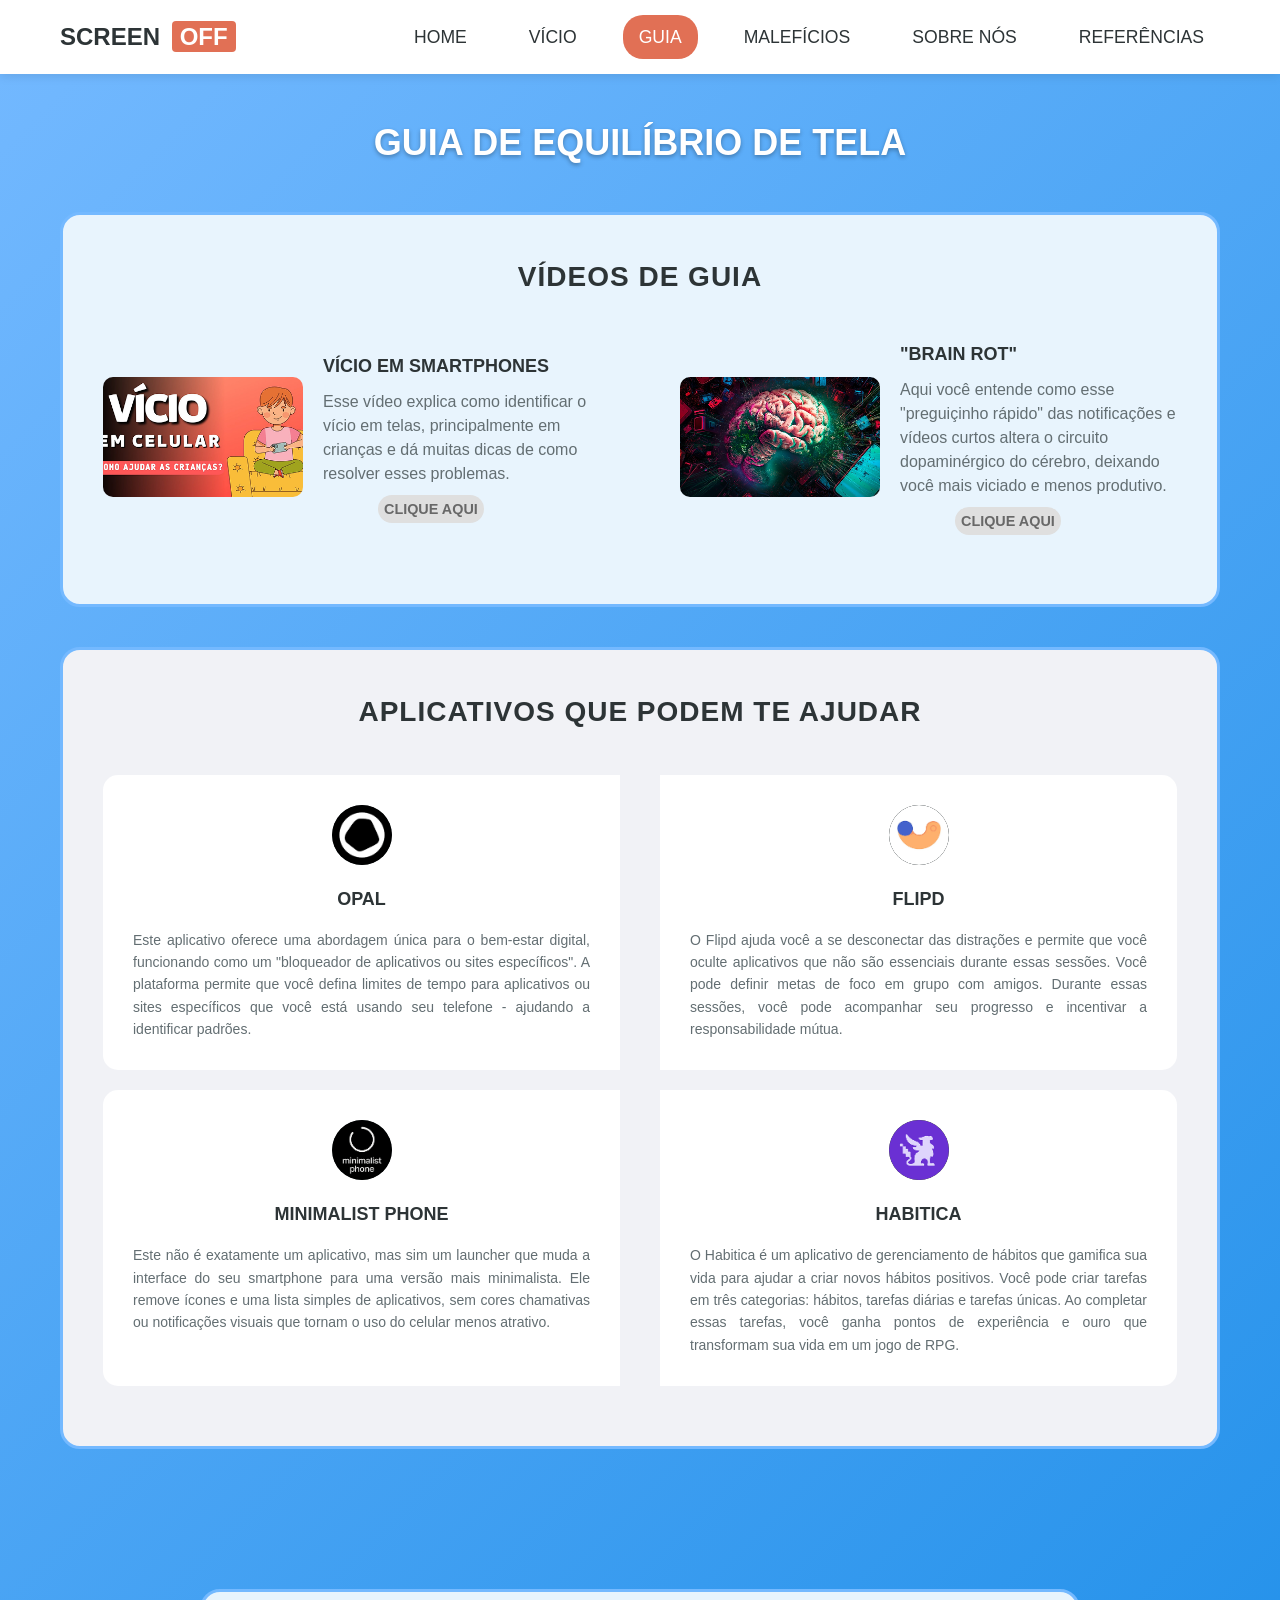
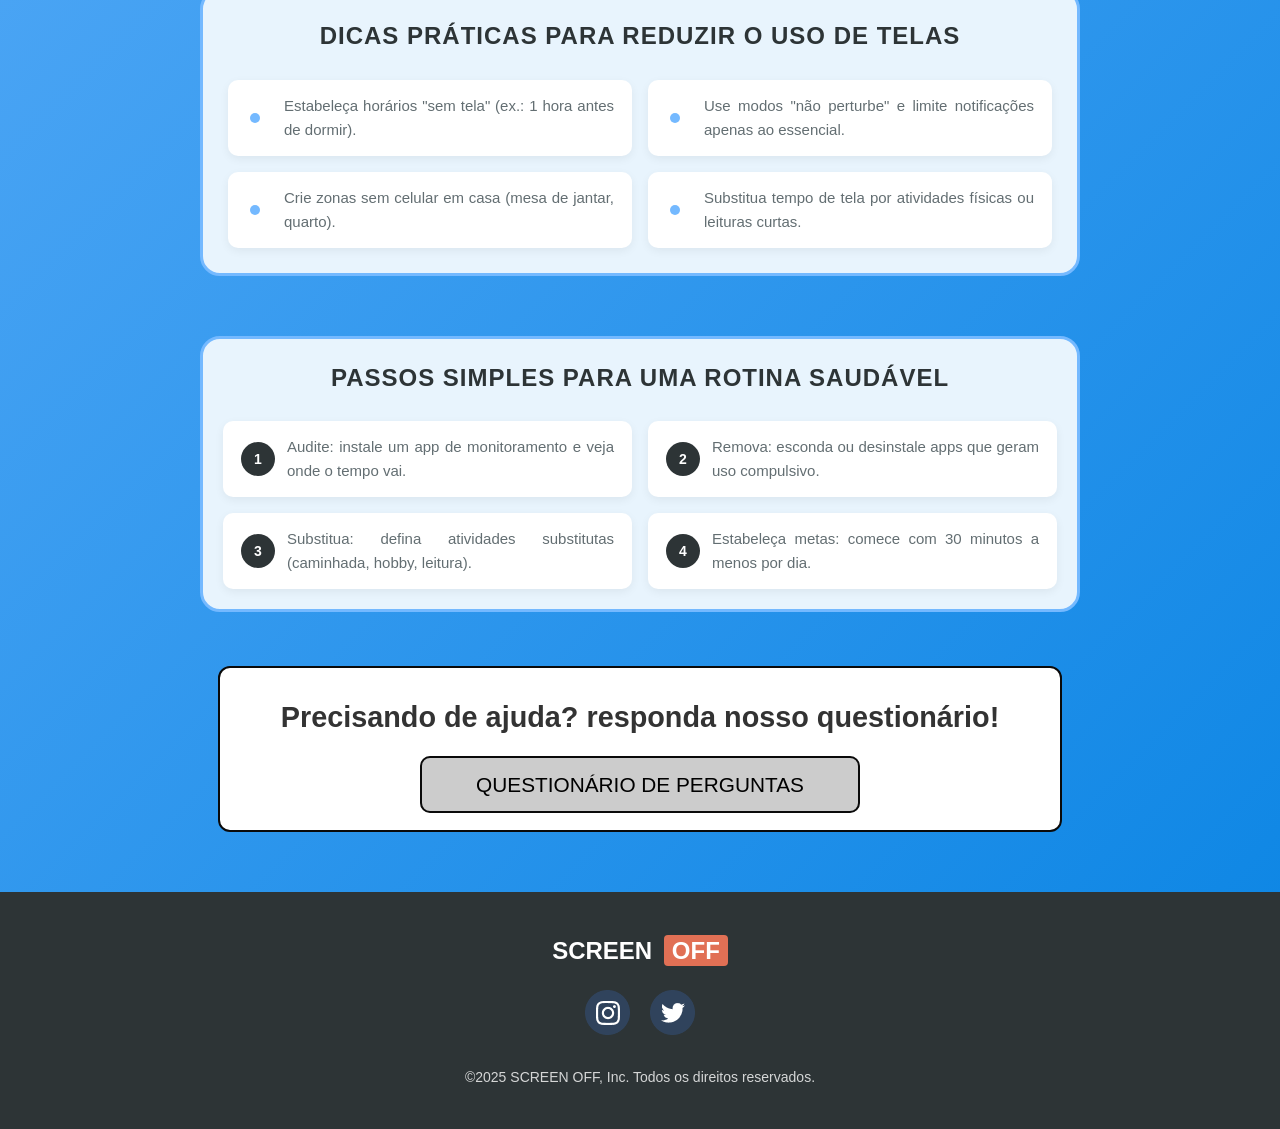
<file: guia.html>
<!DOCTYPE html>
<html lang="pt-BR">

<head>
    <meta charset="UTF-8">
    <meta name="viewport" content="width=device-width, initial-scale=1.0">
    <title>SCREEN OFF - Guia de Equilíbrio de Tela</title>
    <link rel="stylesheet" href="css/comum.css">
    <link rel="stylesheet" href="css/guia.css">
</head>

<body>
    <header class="cabecalho">
        <div class="container-navegacao">
            <div class="logotipo">
                SCREEN <span class="desligado">OFF</span>
            </div>
            <nav class="menu-navegacao">
                <a href="index.html">HOME</a>
                <a href="vicio.html">VÍCIO</a>
                <a href="guia.html" class="ativo">GUIA</a>
                <a href="maleficios.html">MALEFÍCIOS</a>
                <a href="sobre.html">SOBRE NÓS</a>
                <a href="referencias.html">REFERÊNCIAS</a>
            </nav>
        </div>
    </header>

    <div class="recipiente">
        <h1 class="titulo-pagina">GUIA DE EQUILÍBRIO DE TELA</h1>

        <section class="secao-videos-guia">
            <div class="container-videos-guia">
                <h1 class="titulo-videos-guia">VÍDEOS DE GUIA</h1>

                <div class="secao-videos">
                    <div class="item-video">
                        <div class="placeholder-video">
                            <img src="imagensUsadas/image1.png" alt="Vício em Smartphones" class="miniatura-video">

                        </div>
                        <div class="conteudo-video">
                            <h3>VÍCIO EM SMARTPHONES</h3>
                            <p>Esse vídeo explica como identificar o vício em telas, principalmente em crianças e dá
                                muitas dicas de como resolver esses problemas.</p>
                            <a href="https://www.youtube.com/watch?v=0DPk3MUH3M4">CLIQUE AQUI</a>
                        </div>
                    </div>

                    <div class="divisor-vermelho-horizontal"></div>

                    <div class="item-video">
                        <div class="placeholder-video">

                            <img src="imagensUsadas/image2.png" alt="Brain Rot" class="miniatura-video">
                        </div>
                        <div class="conteudo-video">
                            <h3>"BRAIN ROT"</h3>
                            <p>Aqui você entende como esse "preguiçinho rápido" das notificações e vídeos curtos altera
                                o circuito dopaminérgico do cérebro, deixando você mais viciado e menos produtivo.</p>
                            <a href="https://www.youtube.com/watch?v=GISBDbv1cEM">CLIQUE AQUI</a>
                        </div>
                    </div>
                </div>
            </div>
        </section>

        <section class="secao-principal-aplicativos">
            <div class="container-aplicativos">
                <div class="cartao-aplicativos">
                    <h2 class="titulo-aplicativos">APLICATIVOS QUE PODEM TE AJUDAR</h2>

                    <div class="grade-aplicativos">
                        <div class="item-aplicativo">

                            <div class="icone-aplicativo">
                                <img src="/imagensUsadas/image3.png" alt="OPAL App" class="logo-app">
                            </div>
                            <h3>OPAL</h3>
                            <p>Este aplicativo oferece uma abordagem única para o bem-estar digital, funcionando como um
                                "bloqueador de aplicativos ou sites específicos". A plataforma permite que você defina
                                limites de tempo para aplicativos ou sites específicos que você está usando seu telefone
                                - ajudando a identificar padrões.</p>
                        </div>

                        <div class="divisor-vermelho-vertical"></div>

                        <div class="item-aplicativo">
                            <!-- LOCAL PARA IMAGEM: Logo do aplicativo FLIPD -->
                            <div class="icone-aplicativo">
                                <img src="imagensUsadas/image4.png" alt="FLIPD App" class="logo-app">
                            </div>
                            <h3>FLIPD</h3>
                            <p>O Flipd ajuda você a se desconectar das distrações e permite que você oculte aplicativos
                                que não são essenciais durante essas sessões. Você pode definir metas de foco em grupo
                                com amigos. Durante essas sessões, você pode acompanhar seu progresso e incentivar a
                                responsabilidade mútua.</p>
                        </div>
                    </div>

                    <div class="divisor-vermelho-horizontal"></div>

                    <div class="grade-aplicativos">
                        <div class="item-aplicativo">

                            <div class="icone-aplicativo">
                                <img src="imagensUsadas/image5.png" alt="Minimalist Phone" class="logo-app">
                            </div>
                            <h3>MINIMALIST PHONE</h3>
                            <p>Este não é exatamente um aplicativo, mas sim um launcher que muda a interface do seu
                                smartphone para uma versão mais minimalista. Ele remove ícones e uma lista simples de
                                aplicativos, sem cores chamativas ou notificações visuais que tornam o uso do celular
                                menos atrativo.</p>
                        </div>

                        <div class="divisor-vermelho-vertical"></div>

                        <div class="item-aplicativo">

                            <div class="icone-aplicativo">
                                <img src="imagensUsadas/image6.png" alt="Habitica App" class="logo-app">
                            </div>
                            <h3>HABITICA</h3>
                            <p>O Habitica é um aplicativo de gerenciamento de hábitos que gamifica sua vida para ajudar
                                a criar novos hábitos positivos. Você pode criar tarefas em três categorias: hábitos,
                                tarefas diárias e tarefas únicas. Ao completar essas tarefas, você ganha pontos de
                                experiência e ouro que transformam sua vida em um jogo de RPG.</p>
                        </div>
                    </div>
                </div>
            </div>
        </section>
    </div>
    <section class="secao-dicas">
        <div class="dicas">
            <h2 class="titulo-secundario">DICAS PRÁTICAS PARA REDUZIR O USO DE TELAS</h2>
            <ul class="lista-dicas">
                <li>Estabeleça horários "sem tela" (ex.: 1 hora antes de dormir).</li>
                <li>Use modos "não perturbe" e limite notificações apenas ao essencial.</li>
                <li>Crie zonas sem celular em casa (mesa de jantar, quarto).</li>
                <li>Substitua tempo de tela por atividades físicas ou leituras curtas.</li>
            </ul>
        </div>
    </section>

    <section class="secao-rotina">
        <div class="rotina">
            <h2 class="titulo-secundario">PASSOS SIMPLES PARA UMA ROTINA SAUDÁVEL</h2>
            <ol class="lista-rotina">
                <li>Audite: instale um app de monitoramento e veja onde o tempo vai.</li>
                <li>Remova: esconda ou desinstale apps que geram uso compulsivo.</li>
                <li>Substitua: defina atividades substitutas (caminhada, hobby, leitura).</li>
                <li>Estabeleça metas: comece com 30 minutos a menos por dia.</li>
            </ol>
        </div>
    </section>
        <section class="questionario">
            <p>
                Precisando de ajuda? responda nosso questionário!
            </p>
            <a href="questionario.html">QUESTIONÁRIO DE PERGUNTAS</a>
        </section>

    <footer class="rodape">
        <div class="logotipo-rodape">
            SCREEN <span class="desligado">OFF</span>
        </div>
        <div class="links-sociais">
            <a href="https://www.instagram.com/screenn_off/?igsh=OWZwYjdubjJhaGZ1#"><img src="imagensUsadas/Link.png" alt=""></a>
            <a href="https://x.com/off_screenn?s=21"><img src="imagensUsadas/Lin2k.png" alt=""></a>
        </div>
        <p class="texto-rodape">©2025 SCREEN OFF, Inc. Todos os direitos reservados.</p>
    </footer>
</body>

</html>
</file>
<file: css/comum.css>
/* Estilos comuns para todas as páginas */
* {
  margin: 0;
  padding: 0;
  box-sizing: border-box;
}

body {
  font-family: "Arial", sans-serif;
  line-height: 1.6;
  color: #333;
  background: linear-gradient(135deg, #74b9ff 0%, #0984e3 100%);
  min-height: 100vh;
}

section.cabecalho {
  background: white;
  padding: 15px 0;
  box-shadow: 0 2px 10px rgba(0, 0, 0, 0.1);
  position: sticky;
  top: 0;
  z-index: 100;
}

.cabecalho {
  background: white;
  padding: 15px 0;
  box-shadow: 0 2px 10px rgba(0, 0, 0, 0.1);
  position: sticky;
  top: 0;
  z-index: 100;
}

section.container-navegacao {
  max-width: 1200px;
  margin: 0 auto;
  display: flex;
  justify-content: space-between;
  align-items: center;
  padding: 0 20px;
}

.container-navegacao {
  max-width: 1200px;
  margin: 0 auto;
  display: flex;
  justify-content: space-between;
  align-items: center;
  padding: 0 20px;
}

section.logotipo {
  font-size: 24px;
  font-weight: bold;
  color: #2d3436;
}

.logotipo {
  font-size: 24px;
  font-weight: bold;
  color: #2d3436;
}

section.logotipo .desligado {
  background: #e17055;
  color: white;
  padding: 2px 8px;
  border-radius: 4px;
  margin-left: 5px;
}

.logotipo .desligado {
  background: #e17055;
  color: white;
  padding: 2px 8px;
  border-radius: 4px;
  margin-left: 5px;
}

section.menu-navegacao {
  display: flex;
  list-style: none;
  gap: 30px;
}

.menu-navegacao {
  display: flex;
  list-style: none;
  gap: 30px;
}

section.menu-navegacao a {
  text-decoration: none;
  color: #2d3436;
  font-weight: 500;
  padding: 8px 16px;
  border-radius: 20px;
  transition: all 0.3s ease;
}

.menu-navegacao a {
  text-decoration: none;
  color: #2d3436;
  font-weight: 500;
  padding: 8px 16px;
  border-radius: 20px;
  transition: all 0.3s ease;
}

section.menu-navegacao a:hover,
section.menu-navegacao a.ativo {
  background: #e17055;
  color: white;
}

.menu-navegacao a:hover,
.menu-navegacao a.ativo {
  background: #e17055;
  color: white;
}


section.rodape {
  background: #2d3436;
  color: white;
  text-align: center;
  padding: 40px 20px;
  margin-top: 60px;
}

.rodape {
  background: #2d3436;
  color: white;
  text-align: center;
  padding: 40px 20px;
  margin-top: 60px;
}

section.logotipo-rodape {
  font-size: 24px;
  font-weight: bold;
  margin-bottom: 20px;
}

.logotipo-rodape {
  font-size: 24px;
  font-weight: bold;
  margin-bottom: 20px;
}

section.logotipo-rodape .desligado {
  background: #e17055;
  padding: 2px 8px;
  border-radius: 4px;
  margin-left: 5px;
}

.logotipo-rodape .desligado {
  background: #e17055;
  padding: 2px 8px;
  border-radius: 4px;
  margin-left: 5px;
}

section.links-sociais {
  display: flex;
  justify-content: center;
  gap: 20px;
  margin-bottom: 20px;
}

.links-sociais {
  display: flex;
  justify-content: center;
  gap: 20px;
  margin-bottom: 20px;
}

section.links-sociais a {
  color: white;
  font-size: 24px;
 
}

.links-sociais a {
  color: white;
  font-size: 24px;

}

section.links-sociais a:hover {
  color: #74b9ff;
}

.links-sociais a:hover {
  color: #74b9ff;
}

section.texto-rodape {
  font-size: 14px;
  opacity: 0.8;
}

.texto-rodape {
  font-size: 14px;
  opacity: 0.8;
}

/* Recipiente principal */
section.recipiente {
  max-width: 1200px;
  margin: 0 auto;
  padding: 40px 20px;
}

.recipiente {
  max-width: 1200px;
  margin: 0 auto;
  padding: 40px 20px;
}


@media (max-width: 768px) {
  section.container-navegacao {
    flex-direction: column;
    gap: 20px;
  }

  .container-navegacao {
    flex-direction: column;
    gap: 20px;
  }

  section.menu-navegacao {
    gap: 15px;
    flex-wrap: wrap;
    justify-content: center;
  }

  .menu-navegacao {
    gap: 15px;
    flex-wrap: wrap;
    justify-content: center;
  }

  section.recipiente {
    padding: 20px 15px;
  }

  .recipiente {
    padding: 20px 15px;
  }
}
</file>
<file: css/guia.css>
nav {
  font-size: 1.1rem;
}
section.titulo-pagina,
.titulo-pagina {
  text-align: center;
  font-size: 36px;
  font-weight: bold;
  color: white;
  margin-bottom: 40px;
  text-shadow: 0 2px 4px rgba(0, 0, 0, 0.3);
}

section.secao-videos-guia,
.secao-videos-guia {
  background: #e8f4fd;
  border: 3px solid #74b9ff;
  border-radius: 20px;
  padding: 40px;
  margin-bottom: 40px;
}

section.titulo-videos-guia,
.titulo-videos-guia {
  text-align: center;
  font-size: 32px;
  font-weight: bold;
  color: #2d3436;
  margin-bottom: 40px;
}

section.secao-videos,
.secao-videos {
  display: grid;
  grid-template-columns: 1fr auto 1fr;
  gap: 40px;
  align-items: center;
  margin-bottom: 30px;
}

section.item-video,
.item-video {
  display: flex;
  align-items: center;
  gap: 20px;
}

section.placeholder-video,
.placeholder-video {
  width: 200px;
  height: 120px;
  background: #2d3436;
  border-radius: 10px;
  display: flex;
  align-items: center;
  justify-content: center;
  color: white;
  font-size: 14px;
  text-align: center;
  flex-shrink: 0;
  overflow: hidden;
}

section.miniatura-video,
.miniatura-video {
  width: 100%;
  height: 100%;
}

section.conteudo-video h3,
.conteudo-video h3 {
  font-size: 18px;
  font-weight: bold;
  color: #2d3436;
  margin-bottom: 10px;
  text-transform: uppercase;
}

section.conteudo-video p,
.conteudo-video p {
  color: #636e72;
  line-height: 1.5;
  margin: 0 0 10px 0;
}

section.secao-principal-aplicativos,
.secao-principal-aplicativos {
  background: #f1f2f6;
  border: 3px solid #74b9ff;
  border-radius: 20px;
  padding: 40px;
  margin: 40px 0;
}

section.titulo-aplicativos,
.titulo-aplicativos {
  text-align: center;
  font-size: 28px;
  font-weight: bold;
  color: #2d3436;
  margin-bottom: 40px;
  text-transform: uppercase;
  letter-spacing: 1px;
}

section.grade-aplicativos,
.grade-aplicativos {
  display: grid;
  grid-template-columns: 1fr auto 1fr;
  gap: 0;
  position: relative;
  margin-bottom: 20px;
  align-items: stretch;
}
div .grade-aplicativos {
  gap: 20px;
}
section.item-aplicativo,
.item-aplicativo {
  padding: 30px;
  background: white;
  position: relative;
  display: flex;
  flex-direction: column;
  align-items: center;
  text-align: center;
}

section.item-aplicativo:first-child,
.item-aplicativo:first-child {
  border-top-left-radius: 15px;
  border-bottom-left-radius: 15px;
}

section.item-aplicativo:last-child,
.item-aplicativo:last-child {
  border-top-right-radius: 15px;
  border-bottom-right-radius: 15px;
}

section.icone-aplicativo,
.icone-aplicativo {
  width: 60px;
  height: 60px;
  background: #2d3436;
  border-radius: 50%;
  margin-bottom: 20px;
  display: flex;
  align-items: center;
  justify-content: center;
  color: white;
  font-size: 18px;
  font-weight: bold;
  overflow: hidden;
}

section.logo-app,
.logo-app {
  width: 100%;
  height: 100%;
  object-fit: cover;
  border-radius: 50%;
}

section.item-aplicativo h3,
.item-aplicativo h3 {
  font-size: 18px;
  font-weight: bold;
  color: #2d3436;
  margin-bottom: 15px;
  text-align: center;
}

section.item-aplicativo p,
.item-aplicativo p {
  color: #636e72;
  line-height: 1.6;
  text-align: justify;
  font-size: 14px;
}
.conteudo-video a {
  background-color: #DFDFDF;
  color: #686868;
  border-radius: 30px;
  padding: 6px;
  font-size: 0.9rem;
  text-decoration: none;
  margin: 55px;
  font-weight: bold;
}

section.titulo-pagina,
.titulo-pagina {
  text-align: center;
  font-size: 36px;
  font-weight: bold;
  color: white;
  margin-bottom: 40px;
}

section.secao-videos-guia,
.secao-videos-guia {
  background: #e8f4fd;
  border: 3px solid #74b9ff;
  border-radius: 20px;
  padding: 40px;
  margin-bottom: 40px;
}

section.titulo-videos-guia,
.titulo-videos-guia {
  text-align: center;
  font-size: 28px;
  font-weight: bold;
  color: #2d3436;
  margin-bottom: 40px;
  text-transform: uppercase;
  letter-spacing: 1px;
}

section.secao-videos,
.secao-videos {
  display: grid;
  grid-template-columns: 1fr auto 1fr;
  gap: 40px;
  align-items: center;
  margin-bottom: 30px;
}

section.item-video,
.item-video {
  display: flex;
  align-items: center;
  gap: 20px;
}

section.placeholder-video,
.placeholder-video {
  width: 200px;
  height: 120px;
  background: #2d3436;
  border-radius: 10px;
  display: flex;
  align-items: center;
  justify-content: center;
  color: white;
  font-size: 14px;
  text-align: center;
  flex-shrink: 0;
  overflow: hidden;
}

section.miniatura-video,
.miniatura-video {
  width: 100%;
  height: 100%;
  object-fit: cover;
}

section.conteudo-video h3,
.conteudo-video h3 {
  font-size: 18px;
  font-weight: bold;
  color: #2d3436;
  margin-bottom: 10px;
  text-transform: uppercase;
}

section.conteudo-video p,
.conteudo-video p {
  color: #636e72;
  line-height: 1.5;
  margin: 0 0 10px 0;
}


section.secao-principal-aplicativos,
.secao-principal-aplicativos {
  background: #f1f2f6;
  border: 3px solid #74b9ff;
  border-radius: 20px;
  padding: 40px;
  margin: 40px 0;
}

section.titulo-aplicativos,
.titulo-aplicativos {
  text-align: center;
  font-size: 28px;
  font-weight: bold;
  color: #2d3436;
  margin-bottom: 40px;
  text-transform: uppercase;
  letter-spacing: 1px;
}

section.grade-aplicativos,
.grade-aplicativos {
  display: grid;
  grid-template-columns: 1fr auto 1fr;
  gap: 0;
  position: relative;
  margin-bottom: 20px;
  align-items: stretch;
}

section.item-aplicativo,
.item-aplicativo {
  padding: 30px;
  background: white;
  position: relative;
  display: flex;
  flex-direction: column;
  align-items: center;
  text-align: center;
}

section.item-aplicativo:first-child,
.item-aplicativo:first-child {
  border-top-left-radius: 15px;
  border-bottom-left-radius: 15px;
}

section.item-aplicativo:last-child,
.item-aplicativo:last-child {
  border-top-right-radius: 15px;
  border-bottom-right-radius: 15px;
}

section.icone-aplicativo,
.icone-aplicativo {
  width: 60px;
  height: 60px;
  background: #2d3436;
  border-radius: 50px;
  margin-bottom: 20px;
  display: flex;
  align-items: center;
  justify-content: center;
  color: white;
  font-size: 18px;
  font-weight: bold;
  overflow: hidden;
}

section.logo-app,
.logo-app {
  width: 100%;
  height: 100%;
  border-radius: 50px;
}

section.item-aplicativo h3,
.item-aplicativo h3 {
  font-size: 18px;
  font-weight: bold;
  color: #2d3436;
  margin-bottom: 15px;
  text-align: center;
}

section.item-aplicativo p,
.item-aplicativo p {
  color: #636e72;
  line-height: 1.6;
  text-align: justify;
  font-size: 14px;
}
.conteudo-video a {
  background-color: #DFDFDF;
  color: #686868;
  border-radius: 30px;
  padding: 6px;
  font-size: 0.9rem;
  text-decoration: none;
  font-weight: bold;
}
.secao-dicas {
  background: #e8f4fd;
  border: 3px solid #74b9ff;
  border-radius: 20px;
  margin: 60px 200px;
  padding: 25px;
}
.secao-rotina {
  background: #e8f4fd;
  border: 3px solid #74b9ff;
  border-radius: 20px;
  margin: 54px 200px;
  padding: 20px;
}

.dicas,
.rotina {
  max-width: 1100px;
  margin: 0 auto;
}

.titulo-secundario {
  text-align: center;
  font-size: 24px;
  font-weight: bold;
  color: #2d3436;
  margin-bottom: 24px;
  text-transform: uppercase;
  letter-spacing: 1px;
}

.lista-dicas,
.lista-rotina {
  list-style: none;
  margin: 0;
  padding: 0;
  display: grid;
  grid-template-columns: 1fr 1fr;
  gap: 16px;
}

.lista-dicas li,
.lista-rotina li {
  background: #ffffff;
  padding: 14px 18px 14px 56px;
  border-radius: 10px;
  color: #636e72;
  font-size: 15px;
  line-height: 1.6;
  position: relative;
  box-shadow: 0 3px 10px rgba(0, 0, 0, 0.06);
  text-align: justify;
}
.lista-dicas li:hover,
.lista-rotina li:hover {
  transform: translateY(-4px);
  box-shadow: 0 8px 20px rgba(0, 0, 0, 0.08);
}
.lista-dicas li:before {
  content: "";
  position: absolute;
  left: 22px;
  top: 50%;
  transform: translateY(-50%);
  width: 10px;
  height: 10px;
  border-radius: 50%;
  background: #74b9ff;
}
.lista-rotina {
  counter-reset: passos;
}
.lista-rotina li {
  padding-left: 64px;
}
.lista-rotina li:before {
  counter-increment: passos;
  content: counter(passos);
  position: absolute;
  left: 18px;
  top: 50%;
  transform: translateY(-50%);
  width: 34px;
  height: 34px;
  border-radius: 50%;
  background: #2d3436;
  color: #ffffff;
  display: flex;
  align-items: center;
  justify-content: center;
  font-weight: 700;
  font-size: 14px;
}
.questionario {
  background-color: white;
  text-align: center;
  padding: 2vw;
  margin: 0px 17vw 0 17vw;
  border-radius: 12px;
  border: 2px solid #0a0a0a;
}
.questionario p {
  font-size: 1.8rem;
  font-weight: bold;
  padding: 0 0 26px;
}
.questionario a {
    background-color: rgb(204, 204, 204);
    padding: 15px 4.2vw;
    border-radius: 10px;
    margin: 10vw 0 10vw 0;
    text-decoration: none;
    color: black;
    border: 2px solid #0a0a0a;
    line-height: 3vw;
    font-size: 1.3rem;
}

/*--------------------------RESPONSIVIDADE---------------------------------*/

@media (max-width: 800px) {
  /* Tipografia e títulos */
  nav { font-size: 0.95rem; }
  .titulo-pagina { font-size: 26px; margin-bottom: 20px; }
  .titulo-videos { font-size: 20px; margin-bottom: 20px; }
  .titulo-aplicativos { font-size: 18px; margin-bottom: 20px; }

  .secao-videos,
  .grade-aplicativos,
  .lista-dicas,
  .lista-rotina {
    display: grid;
    grid-template-columns: 1fr;
    gap: 16px;
  }

  .item-video {
    display: flex;
    flex-direction: column;
    align-items: stretch;
    gap: 12px;
  }
  .placeholder-video,
  .miniatura-video {
    width: 100%;
    height: auto;
    max-height: 240px;
    border-radius: 12px;
    object-fit: cover;
    display: block;
  }

  .item-aplicativo {
    padding: 18px;
    text-align: center;
    align-items: center;
  }
  .icone-aplicativo {
    width: 44px;
    height: 44px;
    border-radius: 50%;
    font-size: 15px;
  }
  .logo-app {
    width: 100%;
    height: auto;
    max-height: 160px;
    object-fit: cover;
    border-radius: 12px;
    display: block;
  }

  .lista-dicas li,
  .lista-rotina li {
    padding: 12px 14px 12px 48px;
    font-size: 14px;
  }
  .lista-rotina li:before {
    left: 12px;
    width: 30px;
    height: 30px;
    font-size: 13px;
  }

  .secao-dicas,
  .secao-rotina {
    margin: 16px;
    padding: 16px;
    border-radius: 12px;
  }

  .questionario {
    margin: 0 4vw;
    padding: 4vw;
  }
  .questionario p { 
  font-size: 1.4rem; 
  }
  .questionario a,
  .conteudo-video a {
    display: inline-block;
    width: 100%;
    max-width: 360px;
    margin: 12px auto;
    padding: 10px 11px;
    text-align: center;
    border-radius: 10px;
    text-decoration: none;
    font-size: 16px;
  }

  .conteudo-video h3,
  .conteudo-video p,
  .item-aplicativo h3 {
    font-size: 15px;
  }

  .miniatura-video img,
  .logo-app img {
    width: 100%;
    height: 100%;
    object-fit: cover;
    display: block;
  }
}
</file>
